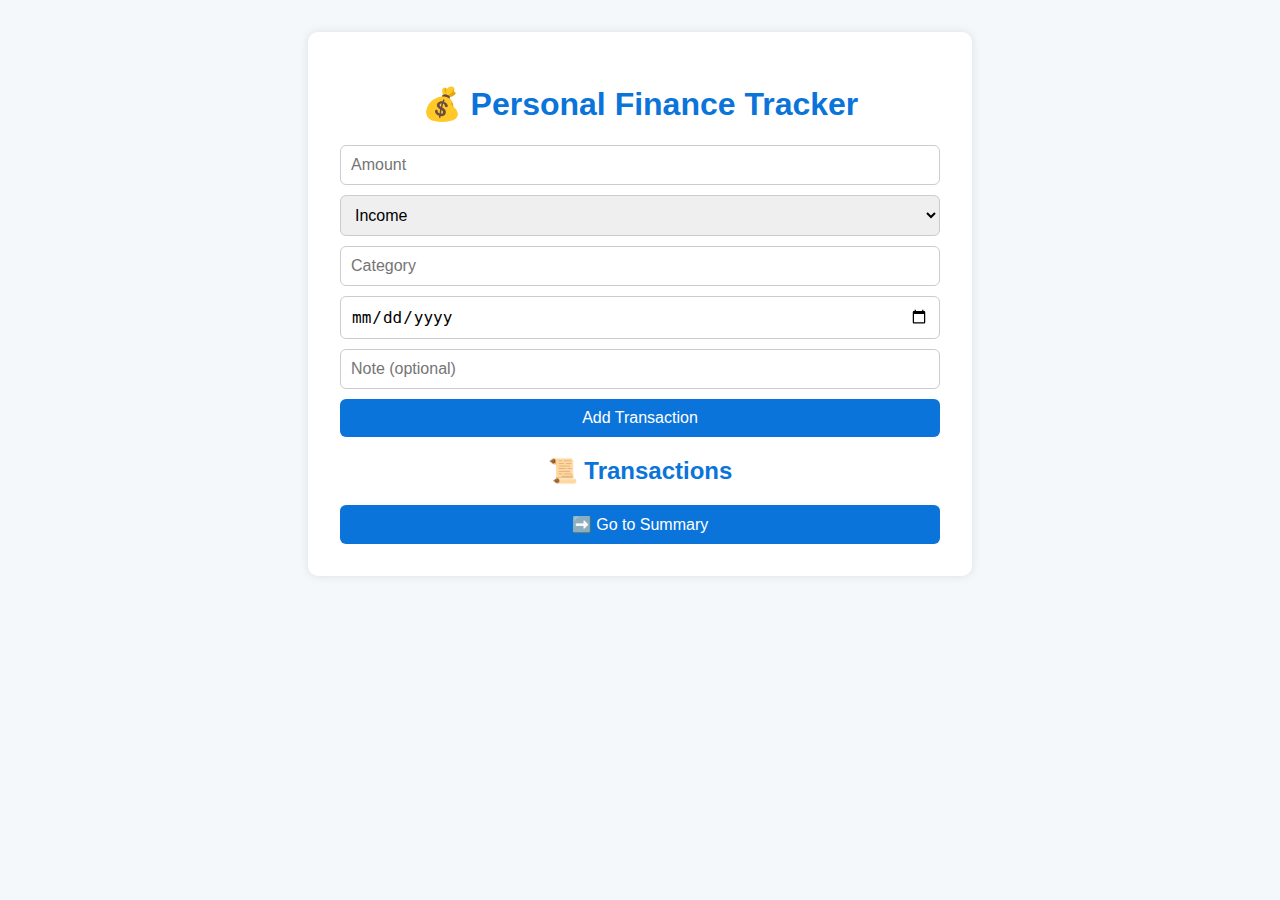
<file: index.html>
<!DOCTYPE html>
<html lang="en">
<head>
  <meta charset="UTF-8" />
  <meta name="viewport" content="width=device-width, initial-scale=1.0"/>
  <title>My Finance Tracker</title>
  <link rel="stylesheet" href="style.css" />
</head>
<body>
  <div class="container">
    <h1>💰 Personal Finance Tracker</h1>
    <form id="transactionForm">
      <input type="number" id="amount" placeholder="Amount" required />
      <select id="type">
        <option value="income">Income</option>
        <option value="expense">Expense</option>
      </select>
      <input type="text" id="category" placeholder="Category" required />
      <input type="date" id="date" required />
      <input type="text" id="note" placeholder="Note (optional)" />
      <button type="submit">Add Transaction</button>
    </form>

    <h2>📜 Transactions</h2>
    <ul id="transactionList"></ul>

    <a href="summary.html" class="link-btn">➡️ Go to Summary</a>
  </div>

  <script src="script.js"></script>
</body>
</html>
</file>
<file: style.css>
body {
  font-family: "Segoe UI", sans-serif;
  margin: 0;
  padding: 0;
  background: #f5f8fa;
  color: #333;
}

.container {
  max-width: 600px;
  margin: auto;
  padding: 2rem;
  background: white;
  border-radius: 10px;
  margin-top: 2rem;
  box-shadow: 0 0 10px rgba(0,0,0,0.1);
}

h1, h2 {
  text-align: center;
  color: #0a74da;
}

form {
  display: flex;
  flex-direction: column;
  gap: 10px;
}

input, select, button {
  padding: 10px;
  font-size: 1rem;
  border: 1px solid #ccc;
  border-radius: 6px;
}

button {
  background-color: #0a74da;
  color: white;
  border: none;
  cursor: pointer;
}

button:hover {
  background-color: #0556aa;
}

.link-btn {
  display: block;
  text-align: center;
  margin-top: 20px;
  text-decoration: none;
  background: #0a74da;
  color: white;
  padding: 10px;
  border-radius: 6px;
}

#transactionList {
  list-style: none;
  padding: 0;
}

#transactionList li {
  background: #f1f1f1;
  margin: 5px 0;
  padding: 10px;
  border-radius: 6px;
  display: flex;
  justify-content: space-between;
}
</file>
